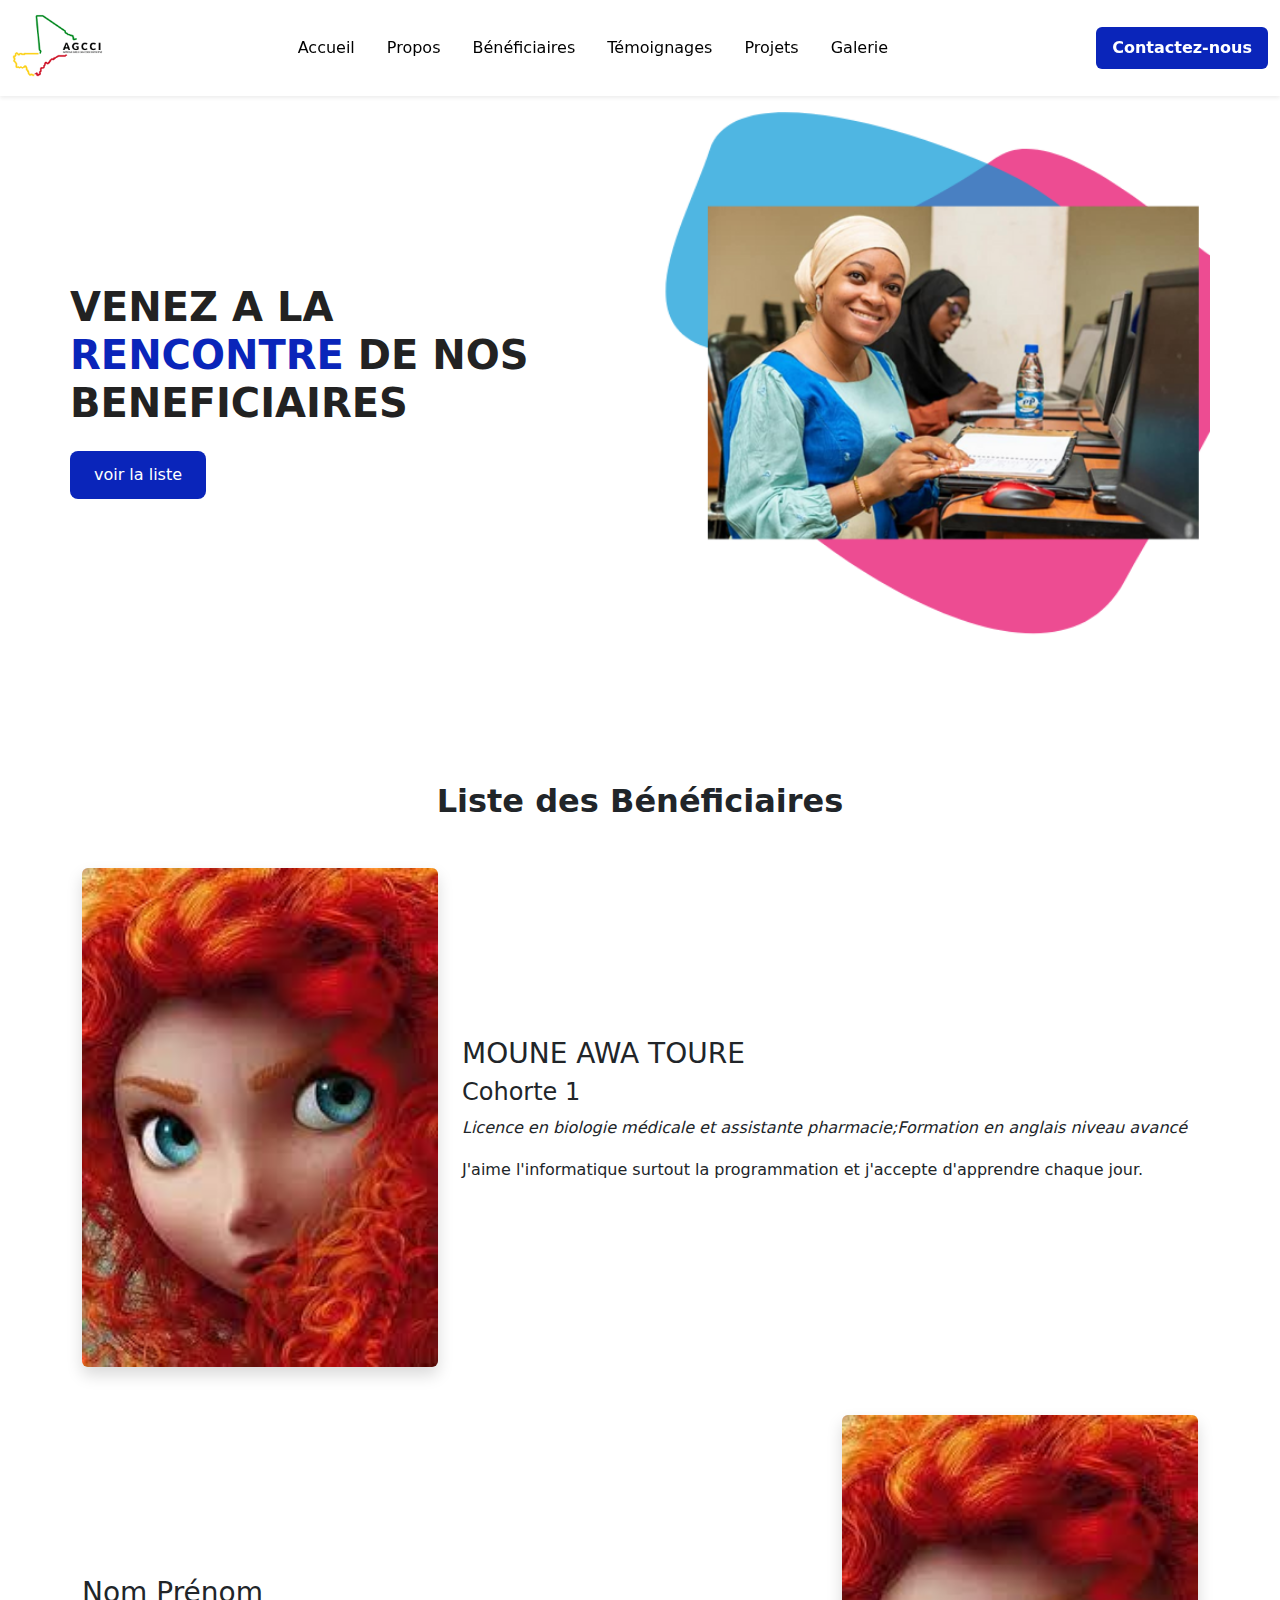
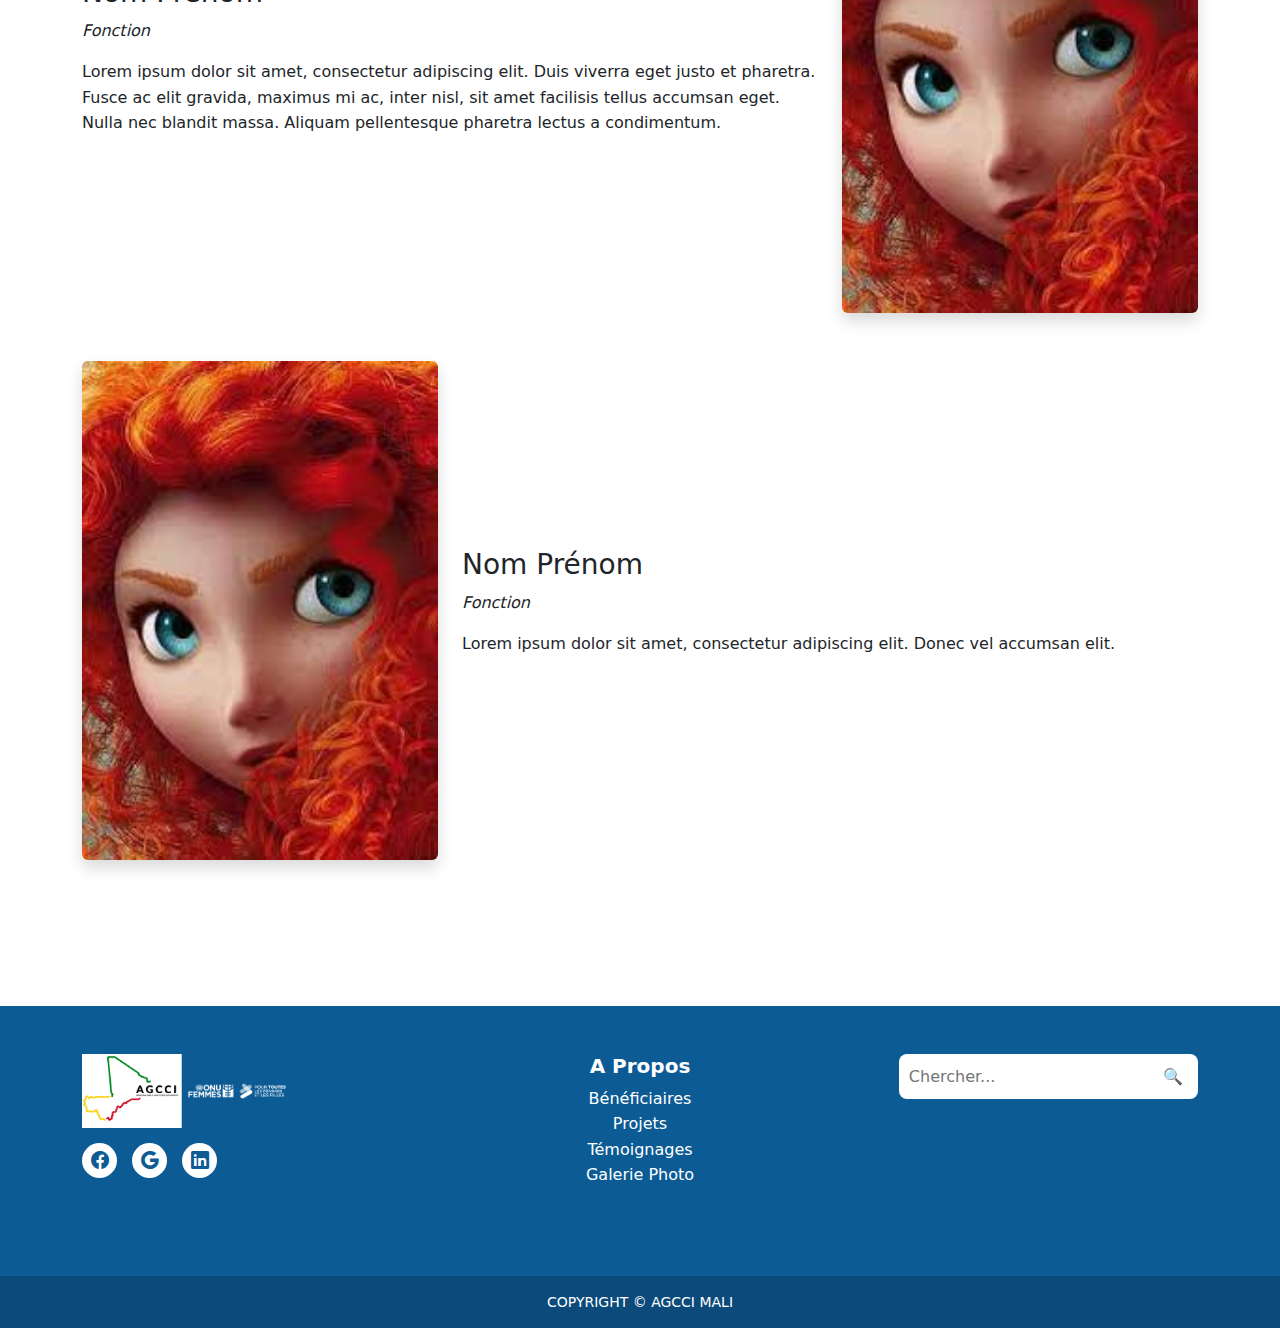
<file: index.html>
<!DOCTYPE html>
<html lang="en">
  <head>
    <meta charset="UTF-8" />
    <meta name="viewport" content="width=device-width, initial-scale=1.0" />
    <!-- Bootstrap CSS -->
    <link
      href="https://cdn.jsdelivr.net/npm/bootstrap@5.3.2/dist/css/bootstrap.min.css"
      rel="stylesheet"
    />
    <link href="https://cdn.jsdelivr.net/npm/bootstrap-icons/font/bootstrap-icons.css" rel="stylesheet">

    <!-- Style CSS -->
    <link rel="stylesheet" href="styles.css" />
    <title>Bénéficiaires</title>
  </head>
  <body>
    <!-- NAVBAR -->
    <nav class="navbar navbar-expand-lg fixed-top bg-white shadow-sm">
      <div class="container-fluid">
        <!-- Logo -->
        <a class="navbar-brand me-auto" href="#">
          <img src="assets/LOGO.png" alt="Logo" />
        </a>

        <!-- Offcanvas -->
        <div
          class="offcanvas offcanvas-end"
          tabindex="-1"
          id="offcanvasNavbar"
          aria-labelledby="offcanvasNavbarLabel"
        >
          <div class="offcanvas-header">
            <h5 class="offcanvas-title" id="offcanvasNavbarLabel">
              <img src="assets/LOGO.png" alt="Logo" />
            </h5>
            <button
              type="button"
              class="btn-close"
              data-bs-dismiss="offcanvas"
              aria-label="Fermer"
            ></button>
          </div>
          <div class="offcanvas-body">
            <ul class="navbar-nav justify-content-center flex-grow-1 pe-3">
              <li class="nav-item">
                <a class="nav-link mx-lg-2 active" aria-current="page" href="#"
                  >Accueil</a
                >
              </li>
              <li class="nav-item">
                <a class="nav-link mx-lg-2" href="#">Propos</a>
              </li>
              <li class="nav-item">
                <a class="nav-link mx-lg-2" href="#">Bénéficiaires</a>
              </li>
              <li class="nav-item">
                <a class="nav-link mx-lg-2" href="#">Témoignages</a>
              </li>
              <li class="nav-item">
                <a class="nav-link mx-lg-2" href="#">Projets</a>
              </li>
              <li class="nav-item">
                <a class="nav-link mx-lg-2" href="#">Galerie</a>
              </li>
            </ul>
          </div>
        </div>

        <!-- Bouton Contact -->
        <a href="#" class="contact">Contactez-nous</a>

        <!-- Bouton Burger -->
        <button
          class="navbar-toggler ms-2"
          type="button"
          data-bs-toggle="offcanvas"
          data-bs-target="#offcanvasNavbar"
          aria-controls="offcanvasNavbar"
          aria-label="Toggle navigation"
        >
          <span class="navbar-toggler-icon"></span>
        </button>
      </div>
    </nav>
    <!-- HEADER -->
    <section class="container hero-section mt-5">
      <div class="row align-items-center">
        
        <!-- Texte Hero -->
        <div class="col-lg-6 hero-text text-center text-lg-start">
          <h1 class="fs-1 fw-bold">VENEZ A LA <br/><span>RENCONTRE</span> DE NOS BENEFICIAIRES</h1>
          <button class="btn btn-primary-custom mt-3">voir la liste</button>
        </div>
        
        <!-- Image Hero -->
        <div class="col-lg-6 text-center mt-4 mt-lg-0">
          <img src="assets/header.png" alt="image" class="img-fluid">
        </div>
    
      </div>
    </section>
    <!-- LISTE BENEFICIAIRES -->
    <section id="liste" class="beneficiaires position-relative py-5">
      <div class="container">
        <h2 class="text-center fw-bold mb-5">Liste des Bénéficiaires</h2>

        <div class="row align-items-center mb-5">
          <div class="col-md-4 text-center">
            <img
              src="assets/rebelle.jfif"
              class="rounded img-fluid shadow"
              alt="Photo"
            />
          </div>
          <div class="col-md-8">
            <h3>MOUNE AWA TOURE</h3>
            <h4>Cohorte 1</h4>
            <p>
              <em
                >Licence en biologie médicale et assistante pharmacie;Formation
                en anglais niveau avancé
              </em>
            </p>
            <p>
              J'aime l'informatique surtout la programmation et j'accepte
              d'apprendre chaque jour.
            </p>
          </div>
        </div>

        <div class="row align-items-center mb-5 flex-md-row-reverse">
          <div class="col-md-4 text-center">
            <img
              src="assets/rebelle.jfif"
              class="rounded img-fluid shadow"
              alt="Photo"
            />
          </div>
          <div class="col-md-8">
            <h3>Nom Prénom</h3>
            <p><em>Fonction</em></p>
            <p>
              Lorem ipsum dolor sit amet, consectetur adipiscing elit. Duis
              viverra eget justo et pharetra. Fusce ac elit gravida, maximus mi
              ac, inter nisl, sit amet facilisis tellus accumsan eget. Nulla nec
              blandit massa. Aliquam pellentesque pharetra lectus a condimentum.
            </p>
          </div>
        </div>

        <div class="row align-items-center mb-5">
          <div class="col-md-4 text-center">
            <img
              src="assets/rebelle.jfif"
              class="rounded img-fluid shadow"
              alt="Photo"
            />
          </div>
          <div class="col-md-8">
            <h3>Nom Prénom</h3>
            <p><em>Fonction</em></p>
            <p>
              Lorem ipsum dolor sit amet, consectetur adipiscing elit. Donec vel
              accumsan elit.
            </p>
          </div>
        </div>
      </div>
    </section>
    <!-- FOOTER -->
    <footer>
      <div class="container py-5">
        <div class="row">
          <div class="col-md-4 text-center text-md-start mb-4">
            <img src="assets/LOGO.png" alt="Logo" />
            <img src="assets/Logo UNW_forALL_White_FR.png" alt="Logo" />
            <div class="social-icons">
              <a href="https://www.facebook.com" target="_blank">
                <i class="bi bi-facebook"></i>
              </a>
              <a href="https://www.google.com" target="_blank">
                <i class="bi bi-google"></i>
              </a>
              <a href="https://www.linkedin.com" target="_blank">
                <i class="bi bi-linkedin"></i>
              </a>
            </div>
          </div>
          <div class="col-md-4 text-center mb-4">
            <h5 class="fw-bold">A Propos</h5>
            <ul class="list-unstyled">
              <li>
                <a href="#" class="text-white text-decoration-none"
                  >Bénéficiaires</a
                >
              </li>
              <li>
                <a href="#" class="text-white text-decoration-none">Projets</a>
              </li>
              <li>
                <a href="#" class="text-white text-decoration-none"
                  >Témoignages</a
                >
              </li>
              <li>
                <a href="#" class="text-white text-decoration-none"
                  >Galerie Photo</a
                >
              </li>
            </ul>
          </div>
          <!-- Colonne droite -->
          <div class="col-md-4 text-center text-md-end">
            <form
              class="d-flex justify-content-center justify-content-md-end search-box"
              id="searchForm"
            >
              <input type="text" id="searchInput" placeholder="Chercher..." />
              <button type="submit">🔍</button>
            </form>
          </div>
        </div>
      </div>
      <div class="footer-bottom">COPYRIGHT © AGCCI MALI</div>
    </footer>
    <!-- Bootstrap JS + Icons -->
    <script src="https://cdn.jsdelivr.net/npm/bootstrap@5.3.2/dist/js/bootstrap.bundle.min.js"></script>

    <!-- JS recherche -->
    <script>
      document
        .getElementById("searchForm")
        .addEventListener("submit", function (e) {
          e.preventDefault();
          let query = document.getElementById("searchInput").value;
          if (query) {
            alert("Vous avez cherché : " + query);
          }
        });
    </script>
  </body>
</html>
</file>
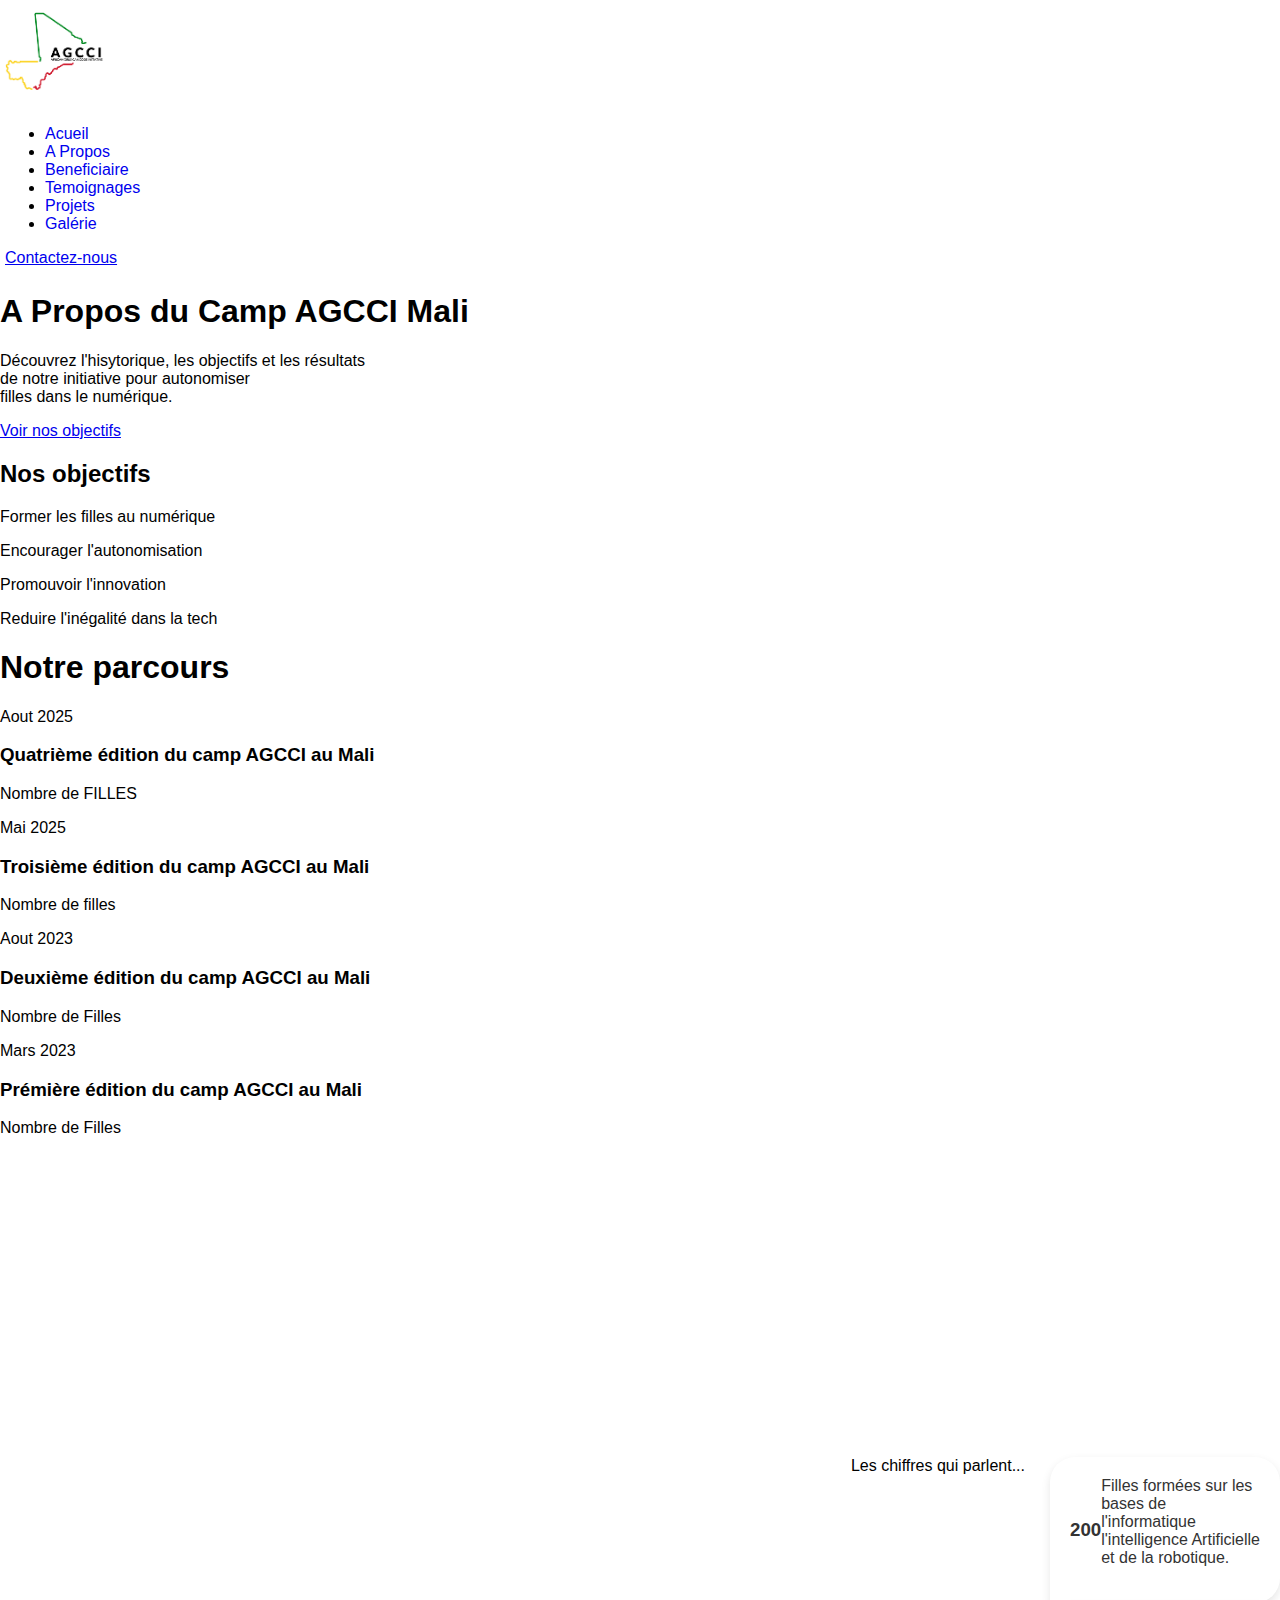
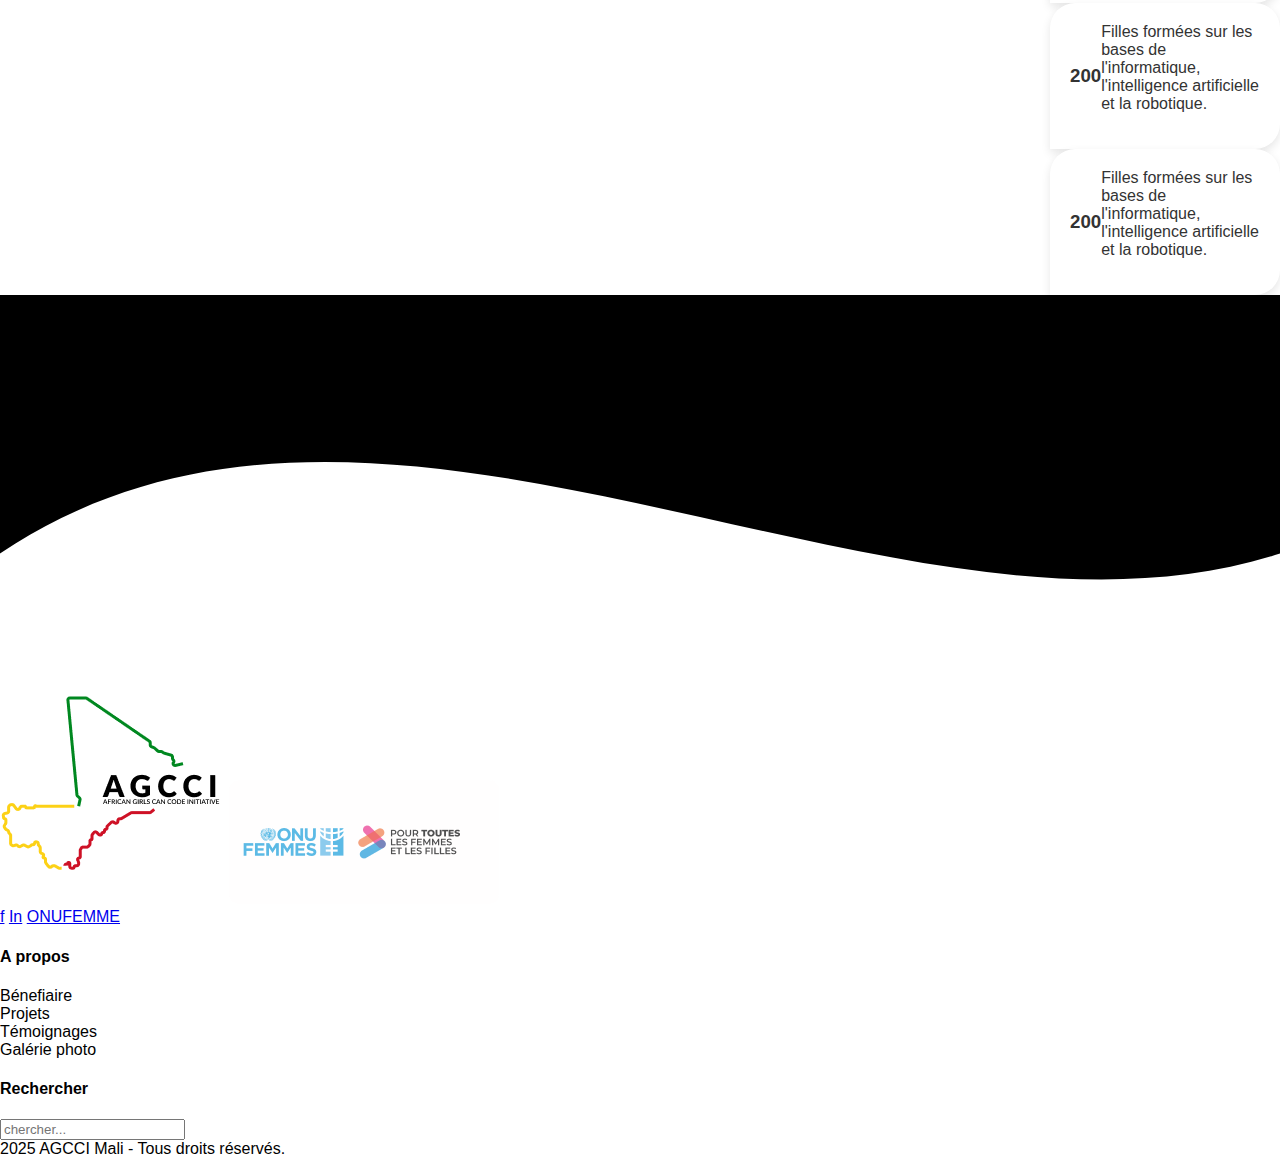
<file: apropos.html>
<!DOCTYPE html>
<html lang="fr">
    <head>
    <meta charset="UTF-8">
    <meta name="viewport" content="width=device-width,initial-scale=1.0">
    <title>Projet_Site_AGCCI</title>
    <link rel="stylesheet" href="style.css">
</head>
<body>
    <header class="header">
        <div class="header-container">
            <div class="logo">
                <img src="Logo_AGCCI.png" alt="logo Projet">
            </div>
            <nav class="nav">
                <ul>
                    <li><a href="Accueil.html">Acueil</a></li>
                    <li><a href="apropos.html">A Propos</a></li>
                    <li><a href="beneficiaire.html">Beneficiaire</a></li>
                    <li><a href="temoignage.hml">Temoignages</a></li>
                    <li><a href="projet.html">Projets</a></li>
                    <li><a href="galerie.html">Galérie</a></li>
                </ul>
            </nav>
            <a href="#" class="cta-button">Contactez-nous</a>
        </div>
    </header>
    <main>
        <section class="hero-section">
             <div class="hero-content">
                    <h1>A Propos du Camp AGCCI Mali</h1>
                    <p>Découvrez l'hisytorique, les objectifs et les résultats<br>de notre initiative pour autonomiser<br> filles dans le numérique.</p>
                    <a href="#nos-objectifs" class="cta-secondary">Voir nos objectifs</a>
            </div>
        </section>
        <section class="objectifs">
            <h2>Nos objectifs</h2>
            <div class="cards"> 
                <div class="card">
                    <div class="icon">
                    </div>
                        <p>Former les filles au numérique</p>
                </div>
                <div class="card">
                    <div class="icon">
                        
                    </div>
                    <p>Encourager l'autonomisation</p>
                </div>
                 <div class="card">
                    <div class="icon"></div>
                        <p>Promouvoir l'innovation</p>
                 </div>
                <div class="card">
                        <div class="icon"><i fas fa-female icon></i></div>
                        <p>Reduire l'inégalité dans la tech</p>
                </div>                
            </div>
        </section>
        <section class="timeline-section">
            <h1>Notre parcours</h1>
            <div class="shape blue"></div>
            <div class="shape pink"></div>
            <div class="shape blue2"></div>
            <div class="shape pink2"></div>
            <div class="timeline">
                <div class="timeline-item">
                    <div class="timeline-date">Aout 2025</div>
                    <div class="timeline-marker"></div>
                    <div class="timeline-content">
                        <h3>Quatrième édition du camp AGCCI au Mali</h3>
                        <p>Nombre de FILLES</p>
                    </div>
                </div>
                <div class="timeline-item">
                    <div class="timeline-date">Mai 2025</div>
                    <div class="timeline-marker pink"></div>
                    <div class="timeline-content">
                        <h3>Troisième édition du camp AGCCI au Mali</h3>
                        <p>Nombre de filles</p>
                    </div>
                </div>
                <div class="timeline-item">
                    <div class="timeline-date">Aout 2023</div>
                    <div class="timeline-marker"></div>
                    <div class="timeline-content">
                        <h3>Deuxième édition du camp AGCCI au Mali</h3>
                        <p>Nombre de Filles</p>
                    </div>
                </div>
                <div class="timeline-item">
                    <div class="timeline-date">Mars 2023</div>
                    <div class="timeline-marker pink"></div>
                 <div class="timeline-content">
                        <h3>Prémière édition du camp AGCCI au Mali</h3>
                        <p>Nombre de Filles</p>
                    </div>
                </div>
            </div>
        </section>
        <section class="stats">
            <div class="stats-title">Les chiffres qui parlent...</div>
            <div class="stats-grid">
                <div class="stat">
                    <h3>200</h3>
                    <p>Filles formées sur les bases de l'informatique l'intelligence Artificielle et de la robotique.</p>
                </div>
                <div class="stat">
                    <h3>200</h3>
                    <p>Filles formées sur les bases de l'informatique, l'intelligence artificielle et la robotique.</p>
                </div>
                <div class="stat">
                    <h3>200</h3>
                    <p>Filles formées sur les bases de l'informatique, l'intelligence artificielle et la robotique.</p>
                </div>
            </div>
        </section>
        
    </main>
    <footer>
        <div class="wave">
                <svg viewBox="0 0 500 150" preserveAspectRatio="none">
                    <path d="M0,49 C150,150 349,0 500,49 L500,150 L0,150 Z"></path>
                </svg>    
        </div>
        <div class="footer-container">
            
            <div class="footer-col">
                <div class="footer-logos">
                    <img src="Logo_AGCCI.png" alt="Logo_AGCCI">
                    <img src="Logo ONUFEMME.png" alt="logo_ONUFemme">
                </div>
                <div class="social-icon">
                    <a href="onufemme@facebook.com">f</a>
                    <a href="onufemme@linkedin.com">In</a>
                    <a href="onufemme.org">ONUFEMME</a>
                </div>
            </div>
            <div class="footer-col">
                <h4>A propos</h4>
                <ul>
                    <li><a href="beneficiaire.html">Bénefiaire</a></li>
                    <li><a href="projet.html">Projets</a></li>
                    <li><a href="temoignage.html">Témoignages</a></li>
                    <li><a href="beneficiaire-galerie.html">Galérie photo</a></li>
                </ul>
            </div>
            <div class="footer-col search-box">
                <h4>Rechercher</h4>
                <input type="text" placeholder="chercher...">
            </div>
        </div>
        <div class="footer-bottom">
            2025 AGCCI Mali - Tous droits réservés.
        </div>
    </footer>
</body>
</html>
</file>
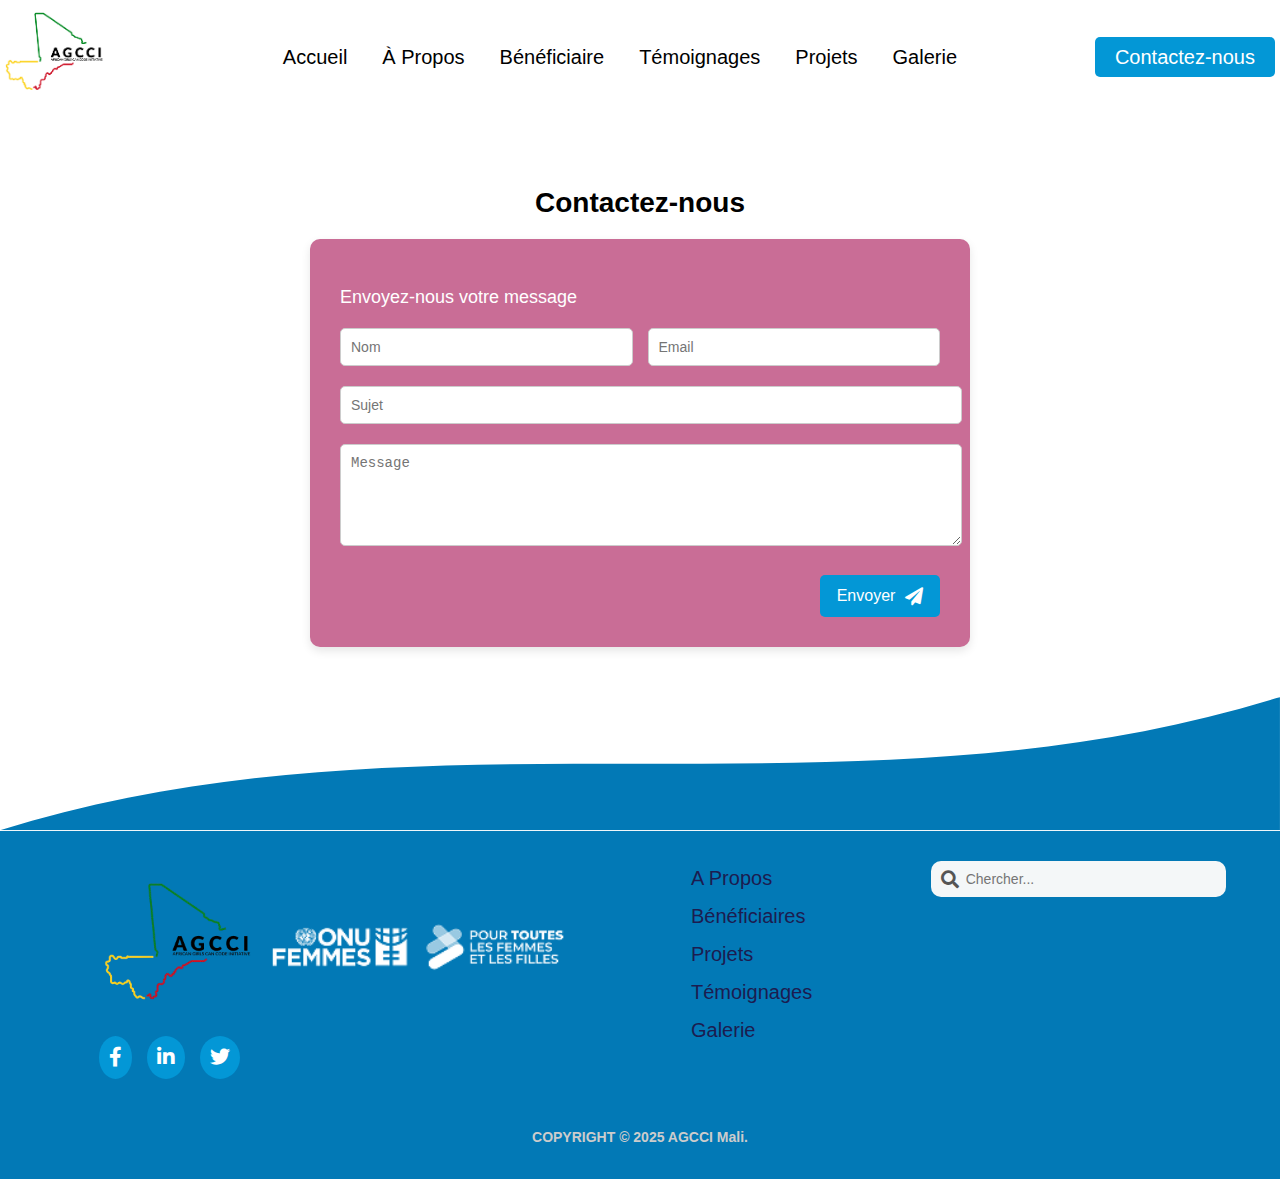
<file: contact.html>
<!DOCTYPE html>
<html lang="fr">
<head>
    <meta charset="UTF-8">
    <meta name="viewport" content="width=device-width, initial-scale=1.0">
    <title>AGCCI Mali</title>
    <link rel="stylesheet" href="style.css">
    <link href="https://cdnjs.cloudflare.com/ajax/libs/font-awesome/5.15.3/css/all.min.css" rel="stylesheet">
</head>
<body class="contact">

    <!-- Header -->
    <header>
        <nav>
            <div class="logo">
                <img src="images/Logo_SiteAGCCI.png" alt="Logo AGCCI">
            </div>
            <ul class="menu">
                <li><a href="Accueil.html">Accueil</a></li>
                <li><a href="apropos.html">À Propos</a></li>
                <li><a href="#beneficiaires">Bénéficiaire</a></li>
                <li><a href="#temoignages">Témoignages</a></li>
                <li><a href="projet.html">Projets</a></li>
                <li><a href="galerie.html">Galerie</a></li>
            </ul>

            <a href="contact.html">
                <button class="contact-btn">Contactez-nous</button>
            </a> <!-- Lien vers la page de contact -->
        </nav>

    </header>

    <!-- Page Contact -->

   <section id="contact">
    <h2>Contactez-nous</h2>
        <div class="contact-card">
            <!-- Titre -->
            <p class="contact-description">Envoyez-nous votre message</p>

            <form class="contact-form">
                <div class="form-group form-inline">
                    <input type="text" id="name" name="name" placeholder="Nom" required>
                    <input type="email" id="email" name="email" placeholder="Email" required>
                </div>

                <div class="form-group">
                    <input type="text" id="subject" name="subject" placeholder="Sujet" required>
                </div>

                <div class="form-group">
                    <textarea id="message" name="message" rows="5" placeholder="Message" required></textarea>
                </div>

                <!-- Bouton avec icône d'envoi -->
                <button type="submit" class="submit-btn"> Envoyer
                    <i class="fas fa-paper-plane"></i>
                </button>
            </form>
        </div>
    </section>

    <!-- SVG pour la forme ondulée -->

    <!-- SVG pour la forme ondulée -->
    <div class="wave">
        <svg viewBox="0 0 1440 150" xmlns="http://www.w3.org/2000/svg">
            <path fill="#0279b6" d="M0,0 C480,150 960,0 1440,150 L1440,0 L0,0 Z"></path>
        </svg>
    </div>

    <!-- Footer -->
    <footer>
        <!-- Footer content -->
        <div class="footer-content">
            <!-- Contenu du Footer -->
            <ul>
                <li>
                    <div class="footer-logo">
                        <img src="images/Logo_AGCCI_footer.png" alt="AGCCI Logo">
                        <img src="images/Logo UNW_White_FR.png" alt="ONU Femmes">
                    </div>
                </li>

                <!-- Social Media Icons -->
                <li>
                    <div class="social-icons">
                        <a href="#facebook" target="_blank"><i class="fab fa-facebook-f"></i></a>
                        <a href="#linkedin" target="_blank"><i class="fab fa-linkedin-in"></i></a>
                        <a href="#twitter" target="_blank"><i class="fab fa-twitter"></i></a>
                    </div>
                </li>
            </ul>

            <!-- Menus footer -->
            <div class="footer-nav">
                <ul>
                    <li><a href="#apropos">A Propos</a></li>
                    <li><a href="#beneficiaires">Bénéficiaires</a></li>
                    <li><a href="#projets">Projets</a></li>
                    <li><a href="#temoignages">Témoignages</a></li>
                    <li><a href="#galerie">Galerie</a></li>
                </ul>
            </div>

            <!-- Recherche -->
            <div class="search-container">
                <input type="text" placeholder="Chercher...">
                <i class="fas fa-search"></i>
            </div>

            <div class="footer-copy">
                <p>COPYRIGHT &copy; 2025 AGCCI Mali.</p>
            </div>
            
        </div>

    </footer>

    <script src="script.js"></script>
</body>
</html>
</file>
<file: styles.css>
:root {
  --primary-color: #0a25ba;
  --primary-color-dark: #0a25ba;
  --text-dark: #00000;
  --text-light: #ffff;
  --white: #ffffff;
  --max-width: 1200px;
  --header-font: "Lato regular";
}
/* RESET */
* {
  margin: 0;
  padding: 0;
  box-sizing: border-box;
}

img {
  display: flex;
  width: 100%;
}

body {
  font-family: "lato regular" sans-serif;
  line-height: 1.6;
  background: #fff;
  overflow-x: hidden;
}

.navbar-brand img {
  height: 70px; 
  max-height: 70px;
}


.offcanvas-title img {
  height: 90px;
  max-height: 70px;
}

/* Liens de navigation */
.nav-link {
  font-weight: 500;
  color: black;
}
.nav-link:hover,
.nav-link.active {
  color: #0a25ba;
}

/* Bouton Contact */
.contact {
  background: #0a25ba;
  color: #fff !important;
  padding: 8px 16px;
  border-radius: 6px;
  font-weight: 600;
  text-decoration: none;
  transition: background 0.3s;
}
.contact:hover {
  background: #0075b5;
}

/* HEADER */
.hero-text h1 {
  font-size: 2.5rem;
  font-weight: bold;
  color: #222;
}

.hero-text p {
  font-size: 1.2rem;
  color: #555;
  margin-top: 1rem;
}

.hero-section {
  padding: 4rem 0;
}

h1 span {
  color: #0a25ba;
}

/* Bouton personnalisé */
.btn-primary-custom {
  background-color: #0a25ba;
  color: #fff;
  border: none;
  padding: 0.75rem 1.5rem;
  border-radius: 8px;
  transition: background-color 0.3s ease;
}

.btn-primary-custom:hover {
  background-color: #3a56c9;
}


@media (min-width: 768px) {
  .header__container {
    grid-template-columns: 1fr 1fr; 
  }
}

/* FOOTER */
footer {
  margin-top: 50px;
  background: #0c5b95;
  color: #fff;
}
footer img {
  max-width: 100px;
  margin-bottom: 15px;
  display: inline-flex;
  justify-content: center;
  align-items: center;
}

.social-icons a {
  display: inline-flex;
  justify-content: center;
  align-items: center;
  width: 35px;
  height: 35px;
  border-radius: 50%;
  background: #fff;
  color: #0c5b95;
  margin-right: 10px;
  font-size: 18px;
  text-decoration: none;
  transition: 0.3s;
}
.social-icons a:hover {
  background: #ddd;
  color: #0c5b95;
  text-decoration: none;
  transform: scale(1.1);
}

.footer-bottom {
  background: #0b4a7b;
  text-align: center;
  padding: 15px;
  font-size: 14px;
}

.search-box input {
  border-radius: 8px 0 0 8px;
  border: none;
  padding: 10px;
  width: 70%;
}

.search-box button {
  border-radius: 0 8px 8px 0;
  border: none;
  background: #fff;
  color: #0c5b95;
  padding: 10px 15px;
  cursor: pointer;
}
.search-box button:hover {
  background: #ddd;
  color: #0c5b95;
  text-decoration: none;
  transform: scale(1.1);
}

/* RESPONSIVE DESIGN - MOBILE ≤ 768px */
@media (max-width: 768px) {
  /* Header */
  .header__container {
    grid-template-columns: 1fr 1fr;
    grid-template-columns: 1fr;
    gap: 1.5rem;
    text-align: center;
    padding-block: 5rem 1.5rem;
  }

  .header__content h1 {
    font-size: 2rem;
  }

  .header__image {
    max-width: 350px;
  }

  /* Bouton */
  .contact {
    max-width: 200px;
    font-size: 0.85rem;
    padding: 0.5rem 1rem;
  }

  /* Barre de recherche */
  .search-box {
    display: flex;
    justify-content: center;
    margin-top: 1rem;
  }

  .search-box input {
    width: 65%;
    font-size: 0.9rem;
  }

  .search-box button {
    padding: 8px 12px;
    font-size: 0.9rem;
  }

  /* Footer */
  footer {
    text-align: center;
    padding: 1rem;
  }

  .social-icons a {
    width: 30px;
    height: 30px;
    font-size: 16px;
    margin: 5px;
  }

  footer img {
    max-width: 80px;
  }
}
</file>
<file: style.css>
/* Global Styles */

body {
    font-family: Arial, sans-serif;
    margin: 0;
    padding: 0;
}


body.accueil{
    /*background-color: #fff; */
    margin: 0;
    padding: 0;
    background-image: url("images/Frame 9.png");
    background-size: cover;        /* couvre tout l’écran */
    background-position: center;   /* centre l’image */
    background-repeat: no-repeat;  /* pas de répétition */

}

h1, h2, h3 {
    font-weight: bold;
}

#projets h2, #temoignages h2, #partenaires h2 {
    font-size: 24px;
    color: #003366;
    margin-bottom: 20px;
    text-align: center;
}

/* Header */
header {
    /*background-color: #fff; */
    padding: 5px;
    color: black;
}

header .logo img {
    max-width: 100px; 
    height: auto; /* Pour que l'image garde ses proportions */
}

header nav {
    display: flex;
    justify-content: space-between;
    align-items: center;
}

header .menu {
    list-style: none;
    display: flex;
    gap: 35px;
    font-size: 20px;
}

header .menu li {
    display: inline;
}

header .menu a {
    color: black;
    text-decoration: none;
    transition: color 0.3s ease, transform 0.3s ease; 
}

/* Supprimer le soulignement des liens */
header nav a {
    text-decoration: none;
}

header .menu a:hover {
    color: #0397D6; /* Change la couleur du texte au survol */
    transform: scale(1.1); /* Agrandit légèrement le lien pour un effet subtil */
    font-weight: bold;

}

/* Effet actif au clic */
header .menu a.active {
    color: white; /* Change la couleur du texte pour l'élément actif */
    background-color: #0397D6; /* Fond bleu pour indiquer l'élément actif */
    padding: 10px 20px; /* Pour un effet visuel */
    border-radius: 5px; /* Pour arrondir les coins */
    font-weight: bold; 
}

/* Pour la transition d'éléments cliqués */
header .menu a.active:hover {
    background-color: #0397D6; 
    transform: none; /* Annule l'effet de zoom sur l'élément actif */
}

/* Bouton Contactez-nous */
header .contact-btn {
    background-color: #0397D6;
    color: white;
    padding: 10px 20px;
    border: none;
    border-radius: 5px;
    cursor: pointer;
    display: flex;
    justify-content: center;
    align-items: center;
    height: 40px; /*Pour que le bouton a une hauteur cohérente avec le menu */
    font-size: 20px;
}

/* Pour le responsive */
@media (max-width: 768px) {
    header nav {
        flex-direction: column; /* Place les éléments les uns sous les autres sur les petits écrans */
        align-items: flex-start;
    }

    header .menu {
        flex-direction: column;
        gap: 10px; /* Réduire l'espace entre les liens du menu */
    }

    header .contact-btn {
        margin-top: 10px; /* Espacement entre le menu et le bouton */
    }
}

/* Section Statistiques */
#statistiques {
    position: relative;
    padding: 0px;
    text-align: center;
    color: white;
    
}

.stats-container {
    background-image: url('images/PhotoAGCCI\ 1.png'); /* image de fond */
    background-size: cover;
    background-position: center;
    background-repeat: no-repeat;
    padding: 250px 100px; /* Ajout du padding pour que le contenu ne soit pas serré */
    border-radius: 15px;
    position: relative;
}

.text-overlay {
    position: absolute;
    top: 0;
    left: 0;
    right: 0;
    bottom: 0;
    background: rgba(0, 0, 0, 0.5); /* Superposition sombre pour améliorer la lisibilité */
    color: white;
    padding: 20px;
    border-radius: 15px;
}

.stats {
    display: flex;
    justify-content: flex-end; /* Alignement à droite */
    gap: 25px; /* Espacement entre les cartes */
    margin-top: 25%;
}

.stat {
    background-color: white; /* Fond blanc */
    color: #333; /* Couleur du texte */
    padding: 20px;
    border-radius: 25px 25px 25px 0; /* Coins arrondis uniquement à droite */
    width: 190px; /* Taille des cartes */
    text-align: left;
    box-shadow: 0 4px 10px rgba(0, 0, 0, 0.1); /* Ombre légère */
    display: flex;
    align-items: center;
}

.stat i {
    font-size: 30px; /* Taille de l'icône */
    margin-right: 5px; /* Espacement entre l'icône et le chiffre */
    padding: 10px; /* Padding autour de l'icône */
    background-color: #0397D6; 
    color: white; /* Couleur de l'icône */
    border-radius:25px; /* Rendre l'arrière-plan rond */
}

.stat h2 {
    font-size: 40px; /* Taille du chiffre */
    margin-bottom: 10px; /* Espacement sous le chiffre */
}

.stat p {
    font-size: 16px; /* Taille du texte */
    margin-top: auto; /* Force le texte à être au bas de la carte */
}

/* Section AGCCI Description */
#agcci-description {
    color: black; /* Texte noir */
    padding: 40px 100px; /* Espacement pour la section */
    text-align: center;
    margin-top: 5%;
}

#agcci-description .description-container {
    max-width: 900px; /* Largeur maximale  */
    margin: 0 auto; /* Centrer la description */
}

#agcci-description h3 {
    font-size: 28px;
    margin-bottom: 20px;
    font-weight: bold;
}

#agcci-description p {
    font-size: 18px;
    line-height: 1.6;
}

/* 
section {
    margin-bottom: 30px; Espacement entre chaque section 
}
    
*/

/* Section Bénéficiaires */

#beneficiaires .carousel-container {
    width: 100%;
    overflow: hidden; /* Cache les éléments hors de la zone visible */
    position: relative; /* Positionnement relatif pour l'animation */
    display: flex; 
}

#beneficiaires .carousel-slide {
    display: flex;
    transition: transform 0.5s ease; /* Transition douce pour le défilement */
}

#beneficiaires .card {
    min-width: calc(100% / 5); /* Afficher 5 cartes à la fois */
    margin-right: 20px; /* Espace entre les cartes */
    background-color: #fff;
    padding: 20px;
    text-align: center;
    border-radius: 10px;
    border: 1px solid #ccc;
}

.beneficiaries .card img {
    width: 100%;
    height: 200px; /* Hauteur fixe */
    padding-bottom: 10px;
    object-fit: cover; /* Couvre l'espace sans déformer l'image */
    border-radius: 5px; /* Arrondi des coins de l'image */
    box-shadow: 0 4px 10px rgba(0, 0, 0, 0.1); /* Ombre subtile pour l'effet cadre */
    transition: transform 0.3s ease; /* Animation douce pour le zoom au survol */

}

.beneficiaries .card img:hover {
    transform: scale(1.05); /* Agrandissement de l'image au survol */
}

#beneficiaires {
    /*background: linear-gradient(to bottom, #ffffff,#f4f7f8, #4ca1af); */
    padding: 60px 0;
    color: black;
    text-align: center;
    margin-top: -5%; /* Réduction de l'espace entre les sections */
}


#beneficiaires .beneficiaries {
    display: flex;
    gap: 20px;
    text-align: center;
    
}

#beneficiaires h2 {
    position: relative;
    display: inline-block;
    margin-bottom: 20px;
}

/* Flèches de navigation */
.carousel-nav {
    position: absolute;
    top: 50%;
    transform: translateY(-50%);
    background-color: rgba(0, 0, 0, 0.5);
    color: white;
    padding: 10px;
    cursor: pointer;
    border-radius: 50%;
}

.carousel-nav.left {
    left: -40px; /* Placer la flèche gauche à gauche du titre */
}

.carousel-nav.right {
    right: -40px; /* Placer la flèche droite à droite du titre */
}

.carousel-nav i {
    font-size: 24px;
}

/* Cacher les flèches */
.carousel-nav.hidden {
    display: none;
}

.voir-plusBtn {
    background-color: #0397D6;
    color: white;
    padding: 15px 20px;
    border: none;
    border-radius: 10px;
    cursor: pointer;
    justify-content: center;
    align-items: center;
    font-size: 20px;
    font-weight: bold;
    box-shadow: 0px 4px 8px rgba(0, 0, 0, 0.1);
    margin-top: 20px;
}

/* Projects Section */
#projets .projects {
    display: flex;
    justify-content: space-between; 
    flex-wrap: wrap; /* Permet de faire passer les cartes à la ligne suivante si nécessaire */
    margin-top: 30px;
}

.project-card {
    background-color: #fff;
    margin: 10px; /* Espacement interne entre les cartes */
    padding: 20px;
    width: 350px;  /* Chaque carte prendra 1/3 de la largeur de l'écran, en prenant en compte l'espacement */
    text-align: left; /* Alignement du texte à gauche */
    border-radius: 10px;
    box-shadow: 0px 0px 15px rgba(0, 0, 0, 0.1); /* Ombre plus marquée pour l'effet 3D */
    transition: transform 0.3s ease, box-shadow 0.3s ease; /* Transition pour l'effet de survol */
}

.project-card:hover {
    transform: translateY(-10px); /* Effet de survol : déplace la carte légèrement vers le haut */
    box-shadow: 0px 5px 15px rgba(0, 0, 0, 0.2); /* Ombre plus marquée au survol */
}

.project-card img {
    width: 100%;
    height: 100px;  /* Augmentation de la hauteur de l'image */
    object-fit: cover;
    border-radius: 12px;  /* Donner un effet de cadre arrondi */
    margin-bottom: 10px;

}

.project-content {
    display: flex;
    justify-content: space-between;
    align-items: center;
    padding: 10px 2px;
    
}

.project-text {
    flex: 1;
}

.project-text h5 {
    font-size: 14px;  /* Augmentation de la taille de la police pour les titres */
    color: #003366;
    margin-bottom: 10px;
}

.project-text p {
    font-size: 12px;  /* Taille de police augmentée pour plus de lisibilité */
    color: #555;
    line-height: 1.6;
    margin-bottom: 15px;
    font-style: italic;
}

button {
    background-color: #0397D6;
    padding: 12px 20px;  /* Augmentation de la taille du bouton */
    border: none;
    border-radius: 8px;
    color: white;
    cursor: pointer;
    font-size: 14px;  /* Taille de police plus grande pour le bouton */
    transition: background-color 0.3s ease;
}

button:hover {
    background-color: #003366;
}

/* Rendre les cartes responsives */
@media screen and (max-width: 768px) {
    .project-card {
        width: 100%; /* Les cartes prennent toute la largeur sur les petits écrans */
        margin: 10px 0;
    }

    .project-content {
        flex-direction: column; /* Sur les petits écrans, mettre le texte et l'image en colonne */
        align-items: center;
    }

    .project-text {
        text-align: center;
    }

    .project-card img {
        margin-bottom: 10px; /* Moins d'espace entre l'image et le texte sur petits écrans */
    }
}

/* Testimonials Section */
#temoignages .testimonials {
    display: flex;
    gap: 20px;
    justify-content: space-around;
    flex-wrap: wrap;
}

.testimonial-card {
    background-color: #fff;
    padding: 20px;
    width: 250px;
    text-align: center;
    border-radius: 10px;
    box-shadow: 0px 4px 8px rgba(0, 0, 0, 0.1);
}

.testimonial-card p {
    font-style: italic;
}

/* Section partenaires */
#partenaires {
    /*background-color: #003366; */
    
}

.partners img {
    height: 80px;
    margin: 20px;
}

#partenaires h2 , #temoignages h2 {
    color: #fff;
    
}

/* Section qui précède le footer */
#partenaires, #temoignages, #projets, #beneficiaires {
    margin-bottom: 0; /* Enlève les marges entre les sections et le footer */
}


/* FOOTER */
footer{
    position: relative;
    padding-top: 0;
}

body.accueil footer {
    background-color: white;
}

svg {
  display: block;
  transform: rotate(180deg)  scaleX(-1);
}

/* Contenu du footer */
.footer-content {
  display: flex;
  justify-content: space-around;
  align-items: flex-start;
  flex-wrap: wrap;
  padding: 20px 40px;
}

footer ul {
    list-style: none;
    padding: 0;
}

footer ul li a {
    text-decoration: none;
    color: black;
}

.footer-logo img {
  height: 150px;
  margin: 5px;
}

.social-icons {
  display: flex;
  gap: 15px;
  justify-content: left;
  flex-direction: row;
  margin-top: 5px;
  width: 30px;
}

.social-icons i {
  color: white;
}

.social-icons a {
  font-size: 20px;
  text-decoration: none;
  background-color: #0397D6;
  padding: 10px;
  border-radius: 50%;
  transition: background-color 0.3s ease;
}

.social-icons a:hover {
  background-color: #0279b6;
}

/* Navigation */
.footer-nav ul {
    list-style: none;
}

.footer-nav ul li {
    margin-bottom: 15px;
}

.footer-nav ul li a {
  text-decoration: none;
  color: #1c1c50;
  font-size: 20px;
  transition: color 0.3s ease; 
}

.footer-nav ul li a:hover {
  color: #0397D6;
  font-weight: bold;
}

/* Recherche */
.search-container {
  position: relative;
  width: 250px;
  margin-top: 10px;
  
}

.search-container input {
  padding: 10px 10px 10px 35px; /* Ajoute de l'espace à gauche pour l'icône */
  font-size: 14px;
  border-radius: 10px;
  border: none;
  width: 100%;
  text-align: left; /* Aligne le texte à gauche */
  background-color: #f4f7f8;
}

.search-container input:focus {
  outline: none;
  border: 2px solid #0397D6;
}

/* Icône de recherche à l'intérieur de l'input */
.search-container i {
  position: absolute;
  top: 50%;
  left: 10px;
  transform: translateY(-50%);
  font-size: 18px;
  color: #555;
}

/* Copyright */
.footer-copy {
  width: 100%;
  margin-top: 20px;
  font-size: 14px;
  color: #ccc;
  text-align: center;
  font-weight: bold;
}

/* Responsive design */
@media (max-width: 768px) {
  .footer-content {
    flex-direction: column;
    align-items: center;
  }

  .footer-logo-imgs {
    flex-direction: column;
  }
  
  .footer-nav ul {
    flex-direction: column;
  }

  .search-container {
    width: 100%;
    max-width: 300px;
    margin-top: 15px;
  }
}

/* Style général pour la page Contact */
#contact {
    padding: 50px 20px;
    text-align: center;

}

#contact h2 {
    font-size: 28px;
    margin-bottom: 20px;
    color: #black; /* Couleur du titre */
}

/* Style de la card*/
.contact-card {
    /* background-color: #E1A3B7 C96D96; */
    background-color: #C96D96;
    padding: 30px;
    border-radius: 10px;
    box-shadow: 0 4px 10px rgba(0, 0, 0, 0.1); /* Ombre subtile */
    max-width: 600px;
    margin: 0 auto;
}

/* Titre */
.contact-description {
    font-size: 18px;
    margin-bottom: 20px;
    color: #fff;
    text-align: left;
}

/* Style général du formulaire */
.contact-form {
    display: flex;
    flex-direction: column;
    align-items: center;
}

/* Aligner le nom et l'email sur la même ligne */
.contact-form .form-inline {
    display: flex;
    justify-content: space-between; /* Espace entre les champs */
    gap: 15px;  /* Espacement entre les champs Nom et Email */
    width: 100%;
}

.contact-form .form-inline input {
    width: 48%; /* Chaque champ prendra environ 48% de la largeur */
}

/* Style des champs de formulaire */
.contact-form .form-group input,
.contact-form .form-group textarea {
    width: 100%; 
    padding: 10px;
    font-size: 14px;
    border-radius: 5px;
    border: 1px solid #ccc;
    margin-bottom: 20px; /* Espacement sous chaque champ */
}

.contact-form .form-group {
    width: 100%;
}

.contact-form textarea {
    resize: vertical; /* Permet de redimensionner la hauteur */
    height: auto;
}

/* Bouton d'envoi */
.contact-form button {
    background-color: #0397D6;
    color: white;
    padding: 12px 20px;
    border: none;
    border-radius: 5px;
    font-size: 16px;
    cursor: pointer;
    width: 20%; /* Le bouton prend toute la largeur de la carte */
    display: flex;
    justify-content: center;
    align-items: center;
    gap: 10px; /* Espacement entre l'icône et le texte */
    margin-left: auto; /* Pousse le bouton vers la droite */
    margin-top: 5px; /* Espacement au-dessus du bouton */
}

.contact-form button:hover {
    background-color: #0279b6;
}

/* Icône dans le bouton */
.contact-form button i {
    font-size: 18px;
}

/* Arrière-plan de la page contact */
body.contact {
    background-color: #fff;

}

body.contact footer {
    background-color: #0279b6;
    color: white;
}
</file>
